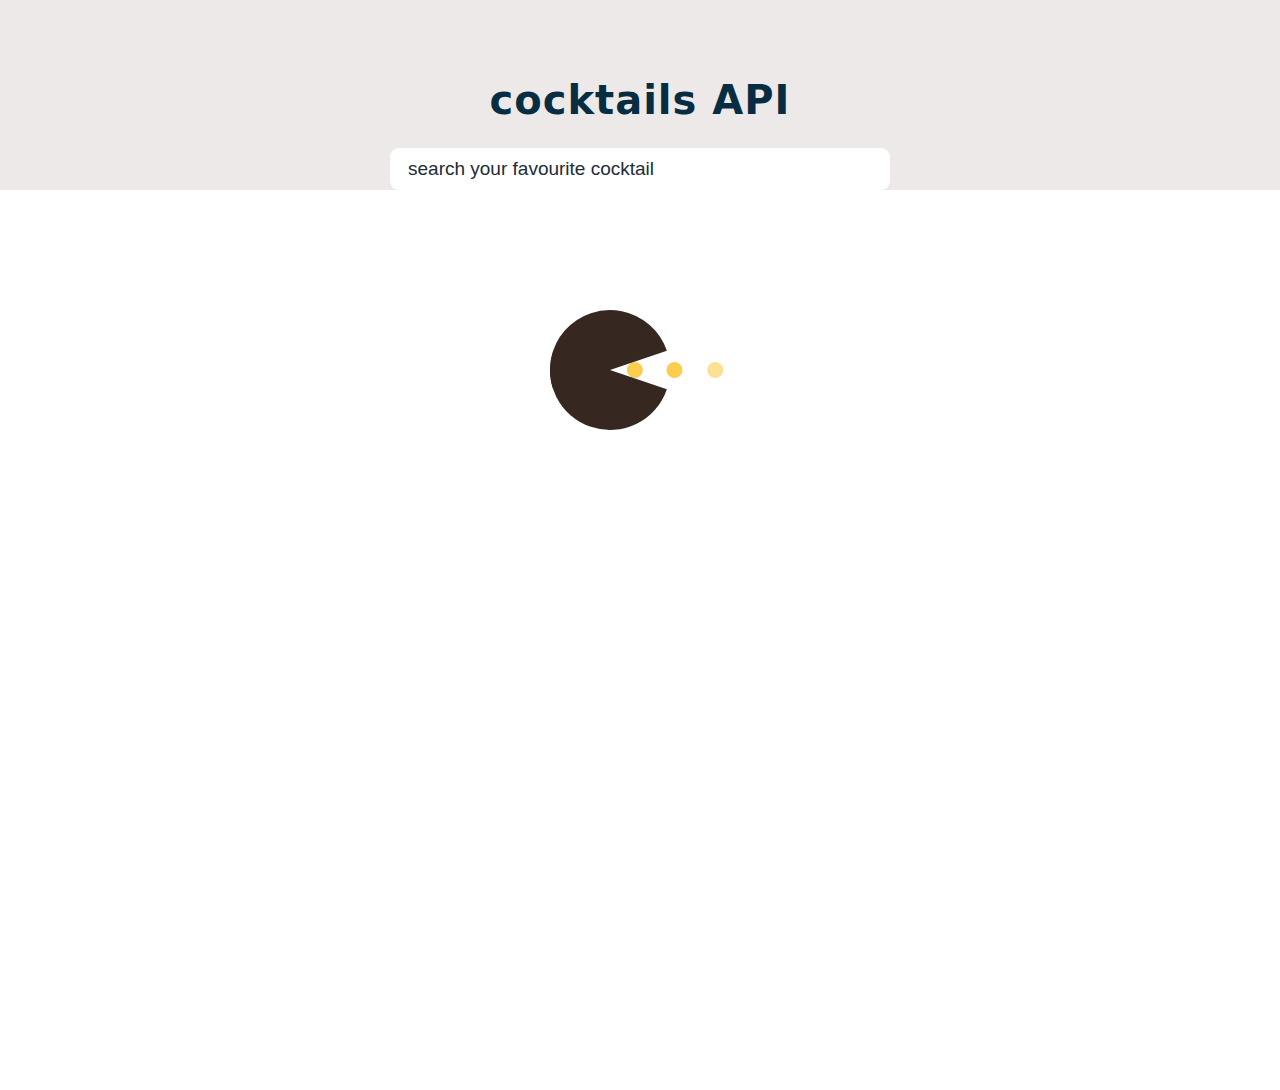
<file: index.html>
<!DOCTYPE html>
<html lang="en">
  <head>
    <meta charset="UTF-8" />
    <meta name="viewport" content="width=device-width, initial-scale=1.0" />
    <title>Cocktail</title>

 <!-- font-awesome -->
 <link rel="stylesheet" href="https://cdnjs.cloudflare.com/ajax/libs/font-awesome/5.14.0/css/all.min.css" />
        <!-- icons -->
<link href="https://fonts.googleapis.com/css?family=Great+Vibes&display=swap" rel="stylesheet" />
        
    
    <!--STYLES -->
    <link rel="stylesheet" href="style.css" />
  </head>

  <body>
    <form class="search-form">
      <h2>cocktails API</h2>
      <input
        type="text"
        placeholder="search your favourite cocktail"
        name="drink"
      />
    </form>
    <section class="section cocktails">
      <article class="loading">
        <img src="loading.gif" alt="" />
      </article>
      <h2 class="title"></h2>
      <div class="section-center"></div>
    </section>
    <script type="module" src="app.js"></script>
  </body>
</html>
</file>
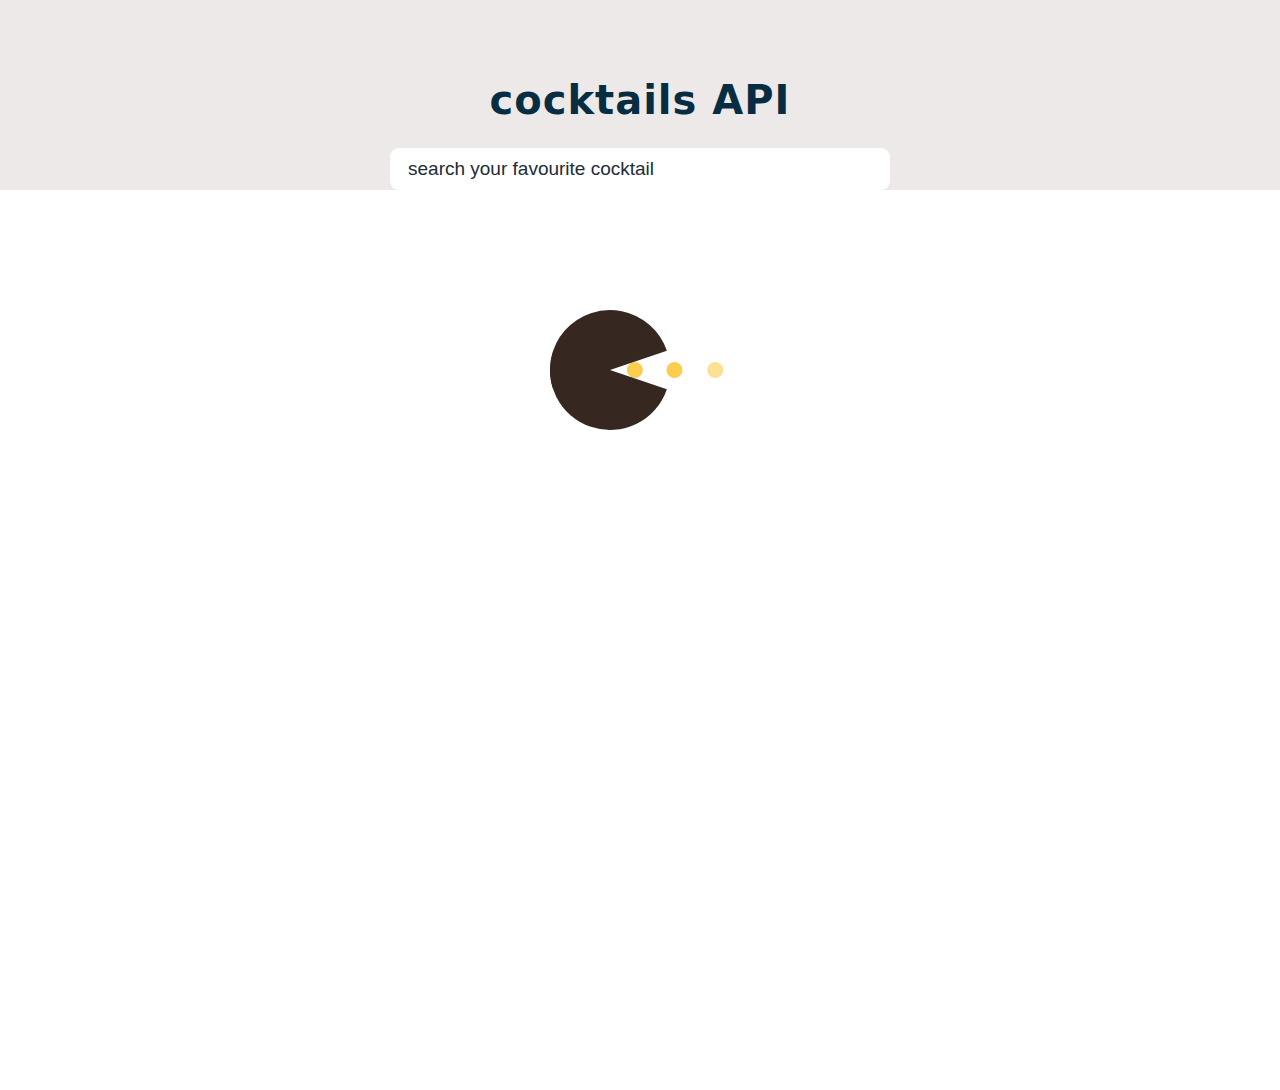
<file: drink.html>
<!DOCTYPE html>
<html lang="en">
  <head>
    <meta charset="UTF-8" />
    <meta name="viewport" content="width=device-width, initial-scale=1.0" />
    <title>Single Cocktail</title>
    <!-- font-awesome -->
    <link rel="stylesheet" href="https://cdnjs.cloudflare.com/ajax/libs/font-awesome/5.14.0/css/all.min.css" />
    <!-- icons -->
<link href="https://fonts.googleapis.com/css?family=Great+Vibes&display=swap" rel="stylesheet" />
<!-- STYLES -->
    <link rel="stylesheet" href="style.css" />
  </head>
  <body>
    <section class="loading">
      <img src="loading.gif" alt="loading" />
    </section>
    <section class="single-drink">
      <img src="https://bartendr.s3.us-west-2.amazonaws.com/images/Avalon.jpg" class="drink-img" alt="" />
      <article class="drink-info">
        <h2 class="drink-name"></h2>
        <p class="drink-desc"></p>
        <ul class="drink-ingredients"></ul>
        <a href="index.html" class="btn">all cocktails</a>
      </article>
    </section>
    <script type="module" src="./singleDrink.js"></script>
  </body>
</html>
</file>
<file: style.css>
*,
::after,
::before {
  margin: 0;
  padding: 0;
  box-sizing: border-box;
}
body {
  font-family:   system-ui, -apple-system, BlinkMacSystemFont, 'Segoe UI', Roboto, Oxygen, Ubuntu, Cantarell, 'Open Sans', 'Helvetica Neue', sans-serif;
  background: #eee9e9;
  color: rgb(7, 45, 67);
  line-height: 1.5;
  font-size: 19px;
}
a {
  text-decoration: none;
}


h2 {
  letter-spacing: 1px;
  line-height: 1.25;
  margin-bottom: 12px;
  font-family:   system-ui, -apple-system, BlinkMacSystemFont, 'Segoe UI', Roboto, Oxygen, Ubuntu, Cantarell, 'Open Sans', 'Helvetica Neue', sans-serif;
}
h2 {
  font-size: 30px;
}
  p {
  margin-bottom: 20px;
  color: rgb(72, 69, 69);
}
@media screen and (min-width: 800px) {
  h2 {
    font-size: 40px;
  }
  body {
    font-size: 16px;
  }
  h2 {
    line-height: 1;
  }
}
/*  COCKTAIL BTN  */

.btn {
  text-transform: uppercase;
  background: rgb(213, 186, 77);
  color: #fff;
  padding: 6px 12px;
  letter-spacing: 1px;
  display: block;
  transition: all 0.4s linear;
  font-size: 15px;
  border: 2px solid rgb(213, 186, 77);
  cursor: pointer;
  box-shadow: 0 1px 3px rgba(0, 0, 0, 0.2);
  border-radius: 7px;
}
.btn:hover {
  color:#fff;
  background: rgb(137, 111, 5);
  border-color: rgb(137, 111, 5);
}
/* section */
.section {
  padding: 80px 0;
}

.section-center {
  width: 86vw;
  margin: 0 auto;
  max-width: 1170px;
}
@media screen and (min-width: 576px) {
  .section-center {
    display: grid;
    grid-template-columns: repeat(auto-fill, minmax(300px, 1fr));
    column-gap: 64px;
  }
}
@media screen and (min-width: 992px) {
  .section-center {
    width: 95vw;
  }
}


/* loading section */
.loading {
  min-height: 100vh;
  display: grid;
  justify-content: center;
  position: absolute;
  top: 0;
  left: 0;
  width: 100%;
  height: 100%;
  background:#fff;
  padding-top: 80px;
  z-index: 999;
}

.hide-loading {
  display: none;
}

/* search  */
.search-form {
  text-align: center;
  padding-top: 80px;
  width: 85vw;
  max-width: 500px;
  margin: 0 auto;
}

input {
  width: 100%;
  font-size: 19px;
  border-color: transparent;
  margin-top: 16px;
  padding: 8px  16px;
}
input {
  border-radius: 9px;
}
input::placeholder {
  color: rgb(32, 44, 56);
}

/* cocktails */
.cocktails {
  position: relative;
}
.title {
  font-size: 16px;
  text-align: center;
}

.cocktail {
  background: #6f4e4e;
  border-radius: 7px;
  box-shadow: 0 5px 15px rgba(0, 0, 0, 0.2);
  transition: all 0.4s linear;
  margin-bottom: 40px;
  position: relative;
}
.cocktail:hover {
  box-shadow: 0 5px 15px rgba(0, 0, 0, 0.2);
  transform: scale(1.005);
}
.cocktail img {
  width: 100%;
  display: block;
  border-radius: 7px;
  border: 10px solid #efe8e8;
  transition: all 0.4s linear;
  height: 267px;
  object-fit: cover;
}
.cocktail:hover img {
  filter: blur(3px) grayscale(50%);
}
.cocktail h3 {
  position: absolute;
  bottom: -16px;
  right: -16px;
  background: black;
  color: #fff;
  padding: 16px 24px;
  text-align: center;
  margin-bottom: 0;
  text-transform: uppercase;
  font-family: monospace;
  font-size: 16px;
  border-radius: 9px;
}

/* single cocktail */
.single-drink {
  width: 85vw;
  max-width: 1170;
  margin: 0 auto;
  margin-top: 4rem;
}
.drink-img {
  width: 100%;
  height: 400px;
  object-fit: cover;
  display: block;
  border: 10px solid rgb(113, 94, 94);
  border-radius:9px;
}
@media screen and (min-width: 992px) {
  .single-drink {
    display: grid;
    grid-template-columns: 1fr 1fr;
    column-gap: 48px;
  }
}
.drink-info {
  padding-top: 32px;
}

.drink-ingredients .far {
  margin-right: 16px;
}

.single-drink .btn {
  display: inline-block;
  margin-top: 30px;
}
</file>
